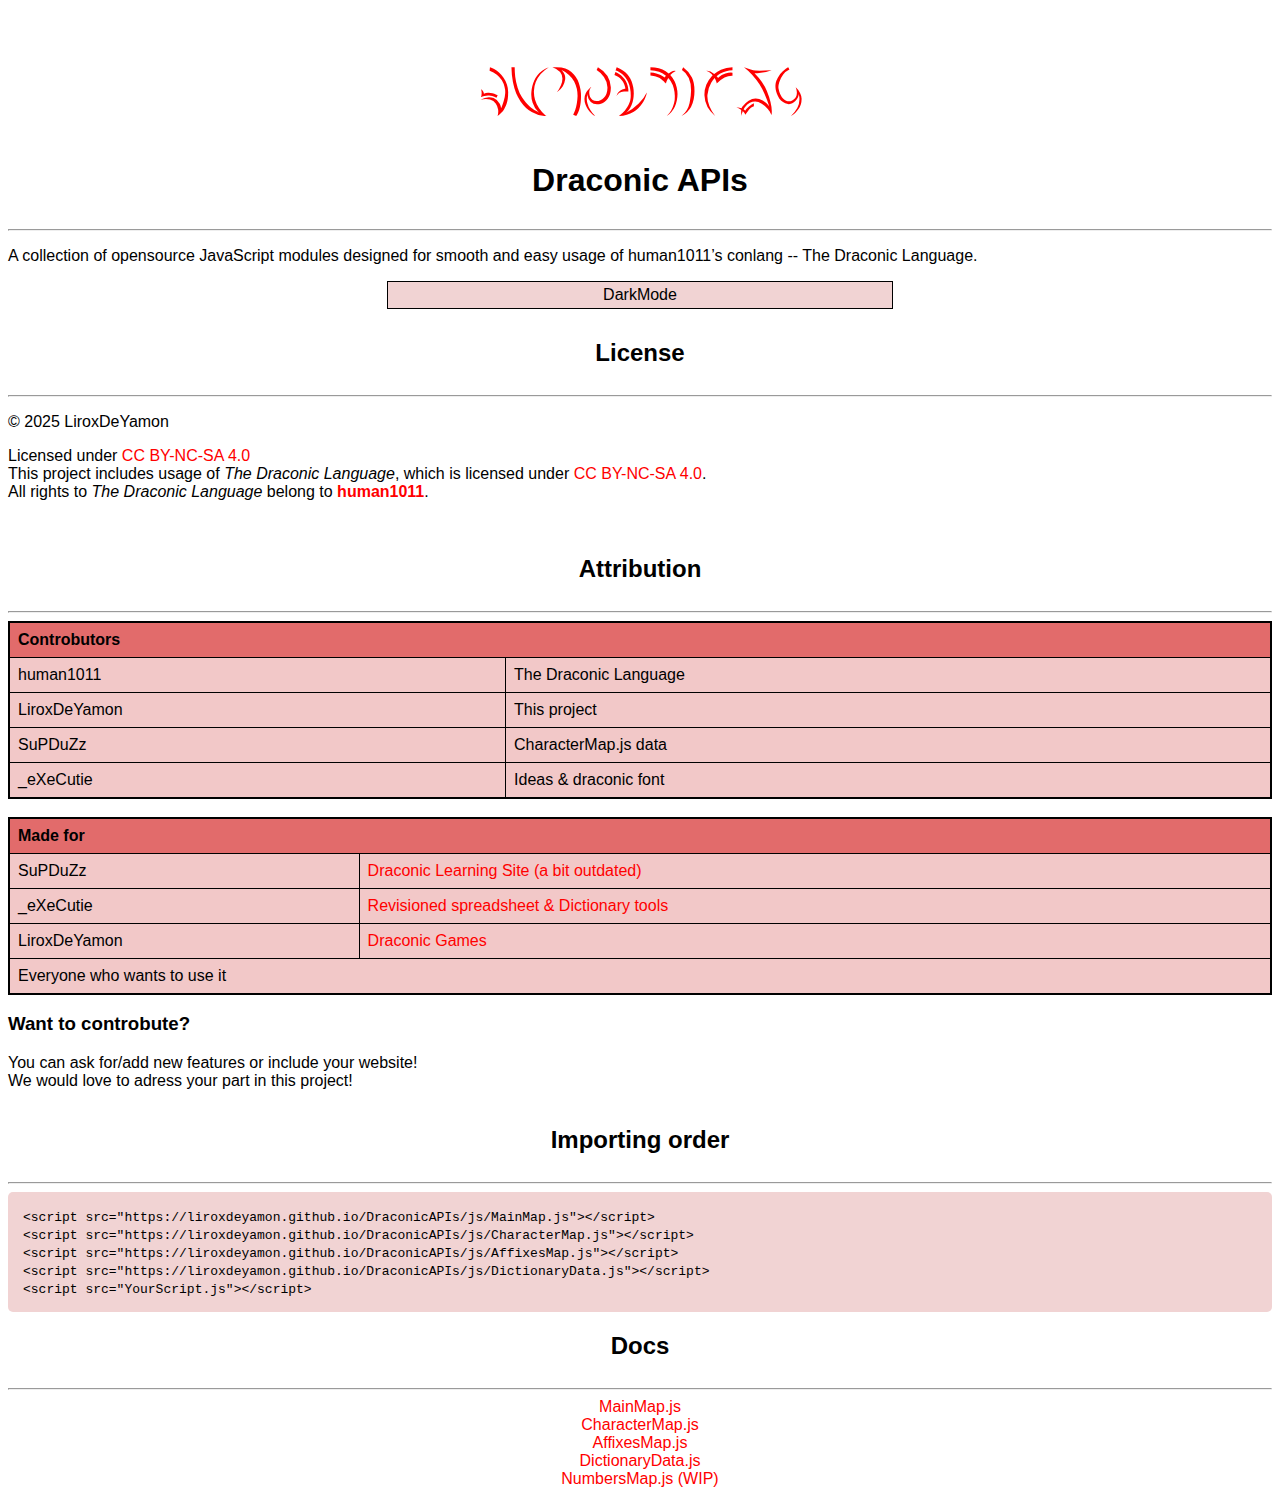
<file: index.html>
<!DOCTYPE html>
<html lang="en">
<head>
    <meta charset="UTF-8">
    <meta name="viewport" content="width=device-width, initial-scale=1.0">
    <title>Draconic APIs</title>
    <link rel="stylesheet" href="css/colors.css">
    <link rel="stylesheet" href="css/main.css">
</head>
<body>
<div class="centered">
    <span class="glyph-wrapper"></span><span class="glyph">&#xE01F;&#xE006;&#xE01A;&#xE013;&#xE026;&#xE021;&#xE028;&#xE016;&#xE01B;&#xE004;</span></span>
    <h1>Draconic APIs</h1>
</div>
<hr>
<p>A collection of opensource JavaScript modules designed for smooth and easy usage of human1011’s conlang -- The Draconic Language.</p>
<div style="background-color: var(--table0); justify-content: center; display: flex; padding: 4px; margin: 10px 30%; border: 1px solid var(--border);" onclick="document.documentElement.classList.toggle('dark')">DarkMode</div>

<span class="centered"></div><h2>License</h2></span>
<hr>
<p>© 2025 LiroxDeYamon <br>
<p>Licensed under <a href="https://creativecommons.org/licenses/by-nc-sa/4.0/">CC BY-NC-SA 4.0</a><br>
This project includes usage of <em>The Draconic Language</em>, which is licensed under <a href="https://creativecommons.org/licenses/by-nc-sa/4.0/">CC BY-NC-SA 4.0</a>.<br>
All rights to <em>The Draconic Language</em> belong to <a href="https://www.youtube.com/channel/UCNtThoaq14pIorP2OmArt5w"><strong>human1011</strong></a>.</p>
<br>

<span class="centered"><h2>Attribution</h2></span>
<hr>
<table>
<thead>
    <tr>
    <th colspan="2">Controbutors</th>
    </tr>
</thead>
<tbody>
    <tr>
    <td>human1011</td>
    <td>The Draconic Language</td>
    </tr>
    <tr>
    <td>LiroxDeYamon</td>
    <td>This project</td>
    </tr>
    <tr>
    <td>SuPDuZz</td>
    <td>CharacterMap.js data</td>
    </tr>
    <tr>
    <td>_eXeCutie</td>
    <td>Ideas &amp; draconic font</td>
    </tr>
</tbody>
</table>
<br>
<table>
<thead>
    <tr>
    <th colspan="2">Made for</th>
    </tr>
</thead>
<tbody>
    <tr>
    <td>SuPDuZz</td>
    <td><a href="https://SuPDuZz.github.io/Draconic/">Draconic Learning Site (a bit outdated)</a></td>
    </tr>
    <tr>
    <td>_eXeCutie</td>
    <td><a href="https://executiettv.github.io/Draconic/">Revisioned spreadsheet &amp; Dictionary tools</a></td>
    </tr>
    <tr>
    <td>LiroxDeYamon</td>
    <td><a href="https://LiroxDeYamon.github.io/DraconicAPIs/games.html">Draconic Games</a></td>
    </tr>
    <tr>
    <td colspan="2">Everyone who wants to use it</td>
    </tr>
</tbody>
</table>

<h3>Want to controbute?</h3>
<p>You can ask for/add new features or include your website!<br>
We would love to adress your part in this project!</p>


<span class="centered"><h2>Importing order</h2></span>
<hr>

<div class="code">
  <code>&lt;script src="https://liroxdeyamon.github.io/DraconicAPIs/js/MainMap.js"&gt;&lt;/script&gt;</code><br>
  <code>&lt;script src="https://liroxdeyamon.github.io/DraconicAPIs/js/CharacterMap.js"&gt;&lt;/script&gt;</code><br>
  <code>&lt;script src="https://liroxdeyamon.github.io/DraconicAPIs/js/AffixesMap.js"&gt;&lt;/script&gt;</code><br>
  <code>&lt;script src="https://liroxdeyamon.github.io/DraconicAPIs/js/DictionaryData.js"&gt;&lt;/script&gt;</code><br>
  <code>&lt;script src="YourScript.js"&gt;&lt;/script&gt;</code>
</div>

<span class="centered"><h2>Docs</h2></span>
<hr>

<div class="centered">
    <a href="docs/MainMap.html">MainMap.js</a>
    <a href="docs/CharacterMap.html">CharacterMap.js</a>
    <a href="docs/AffixesMap.html">AffixesMap.js</a>
    <a href="docs/DictionaryData.html">DictionaryData.js</a>
    <a href="docs/NumbersMap.html">NumbersMap.js (WIP)</a>
</div>

</body>
</html>
</file>
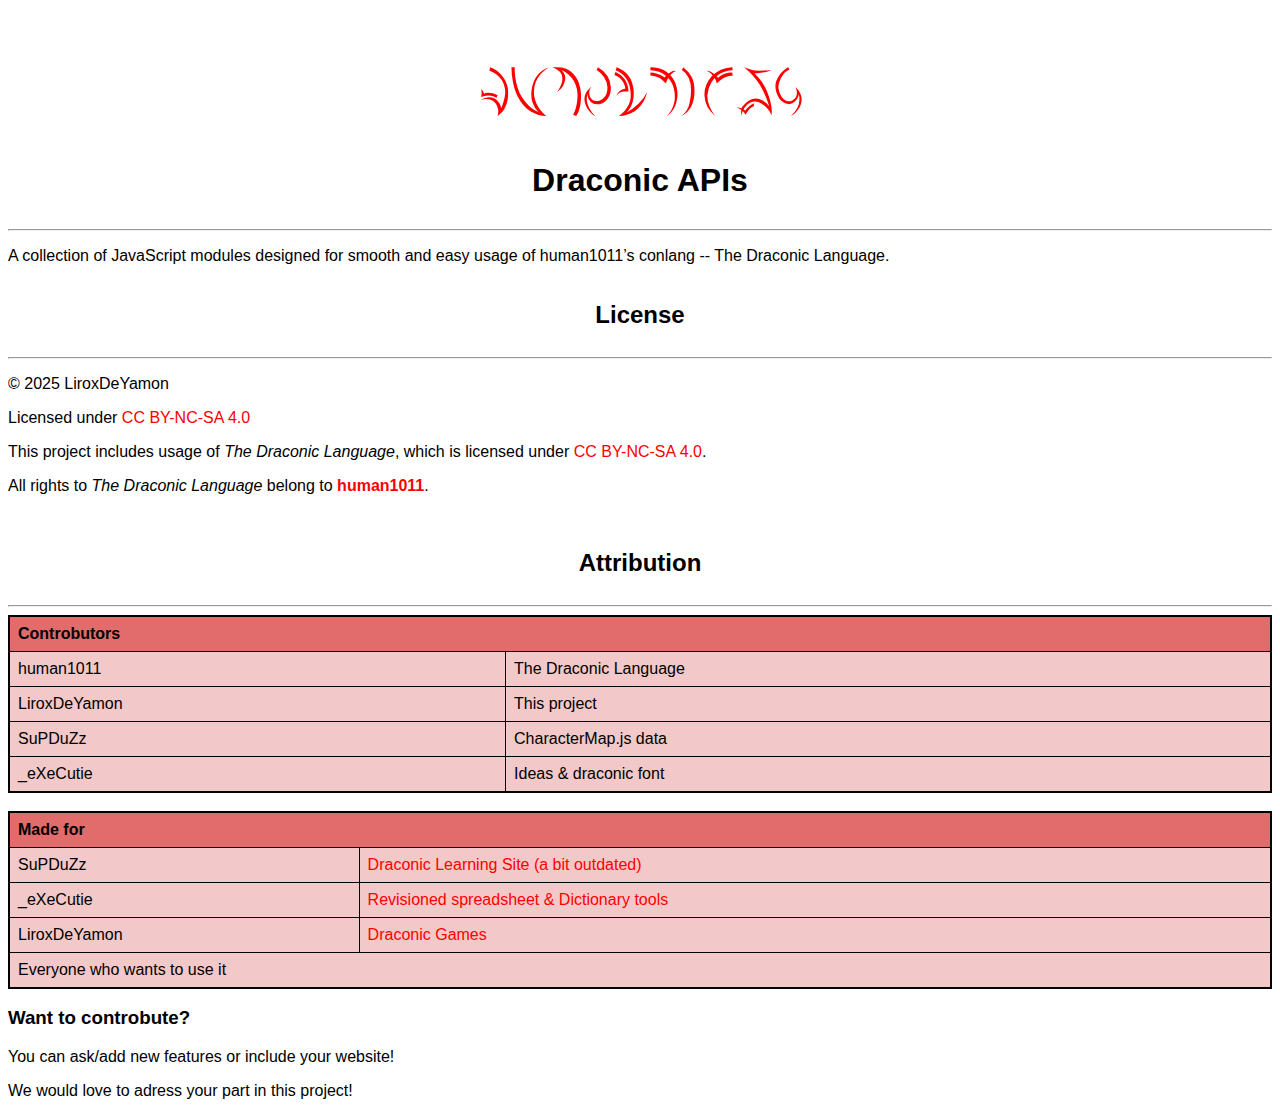
<file: site/index.html>
<!DOCTYPE html>
<html lang="en">
<head>
    <meta charset="UTF-8">
    <meta name="viewport" content="width=device-width, initial-scale=1.0">
    <title>Draconic APIs</title>
    <link rel="stylesheet" href="colors.css">
    <link rel="stylesheet" href="main.css">
</head>
<body>
<div class="centered">
    <span class="glyph-wrapper"></span><span class="glyph">&#xE01F;&#xE006;&#xE01A;&#xE013;&#xE026;&#xE021;&#xE028;&#xE016;&#xE01B;&#xE004;</span></span>
    <h1>Draconic APIs</h1>
</div>
<hr>
<p>A collection of JavaScript modules designed for smooth and easy usage of human1011’s conlang -- The Draconic Language.</p>

<span class="centered"></div><h2>License</h2></span>
<hr>
<p>© 2025 LiroxDeYamon</p>
<p>Licensed under <a href="https://creativecommons.org/licenses/by-nc-sa/4.0/">CC BY-NC-SA 4.0</a></p>

<p>This project includes usage of <em>The Draconic Language</em>, which is licensed under <a href="https://creativecommons.org/licenses/by-nc-sa/4.0/">CC BY-NC-SA 4.0</a>.</p>
<p>All rights to <em>The Draconic Language</em> belong to <a href="https://www.youtube.com/channel/UCNtThoaq14pIorP2OmArt5w"><strong>human1011</strong></a>.</p>
<br>

<span class="centered"><h2>Attribution</h2></span>
<hr>
<table>
<thead>
    <tr>
    <th colspan="2">Controbutors</th>
    </tr>
</thead>
<tbody>
    <tr>
    <td>human1011</td>
    <td>The Draconic Language</td>
    </tr>
    <tr>
    <td>LiroxDeYamon</td>
    <td>This project</td>
    </tr>
    <tr>
    <td>SuPDuZz</td>
    <td>CharacterMap.js data</td>
    </tr>
    <tr>
    <td>_eXeCutie</td>
    <td>Ideas &amp; draconic font</td>
    </tr>
</tbody>
</table>
<br>
<table>
<thead>
    <tr>
    <th colspan="2">Made for</th>
    </tr>
</thead>
<tbody>
    <tr>
    <td>SuPDuZz</td>
    <td><a href="https://SuPDuZz.github.io/Draconic/">Draconic Learning Site (a bit outdated)</a></td>
    </tr>
    <tr>
    <td>_eXeCutie</td>
    <td><a href="https://executiettv.github.io/Draconic/">Revisioned spreadsheet &amp; Dictionary tools</a></td>
    </tr>
    <tr>
    <td>LiroxDeYamon</td>
    <td><a href="https://LiroxDeYamon.github.io/DraconicAPIs/games.html">Draconic Games</a></td>
    </tr>
    <tr>
    <td colspan="2">Everyone who wants to use it</td>
    </tr>
</tbody>
</table>

<h3>Want to controbute?</h3>
<p>You can ask/add new features or include your website!</p>
<p>We would love to adress your part in this project!</p>

<script src="../js/MainMap.js"></script>
<script src="../js/CharacterMap.js"></script>
<script src="../js/AffixesMap.js"></script>
<script src="../js/DictionaryData.js"></script>
</body>
</html>
</file>
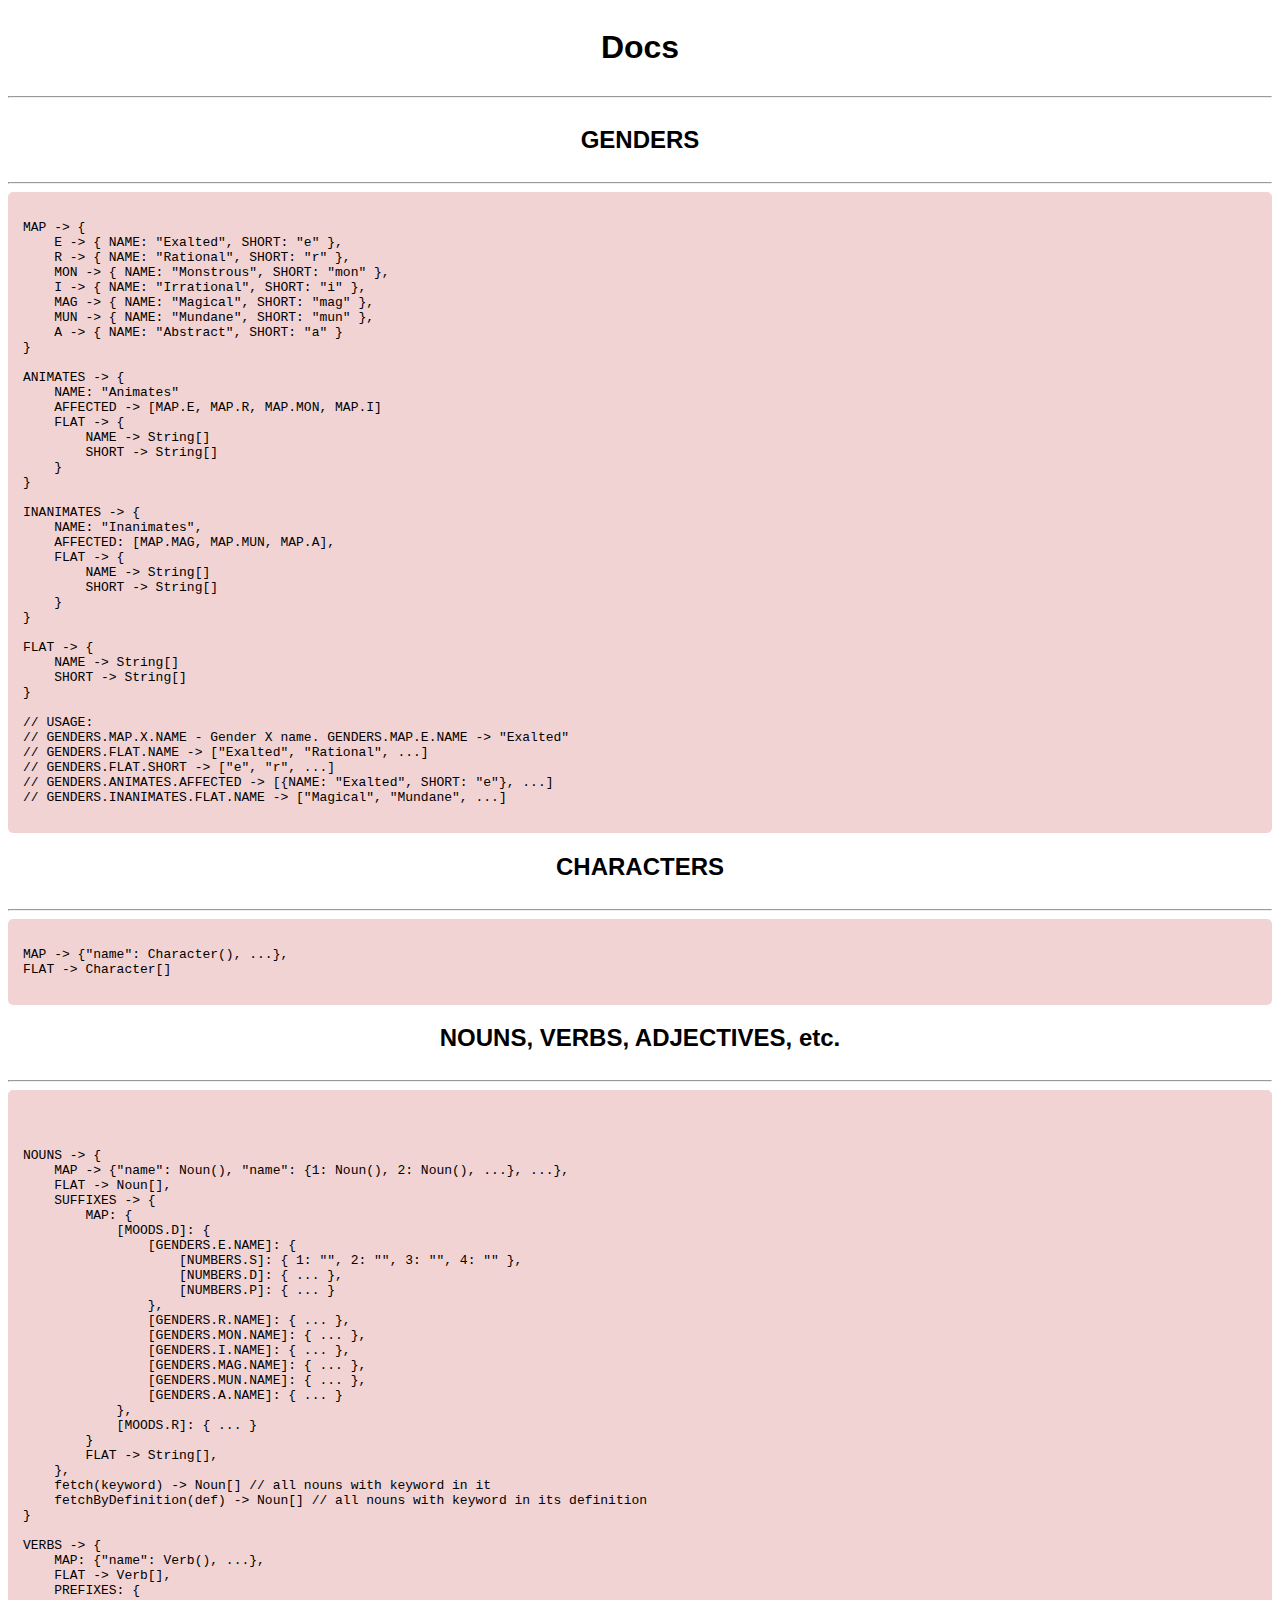
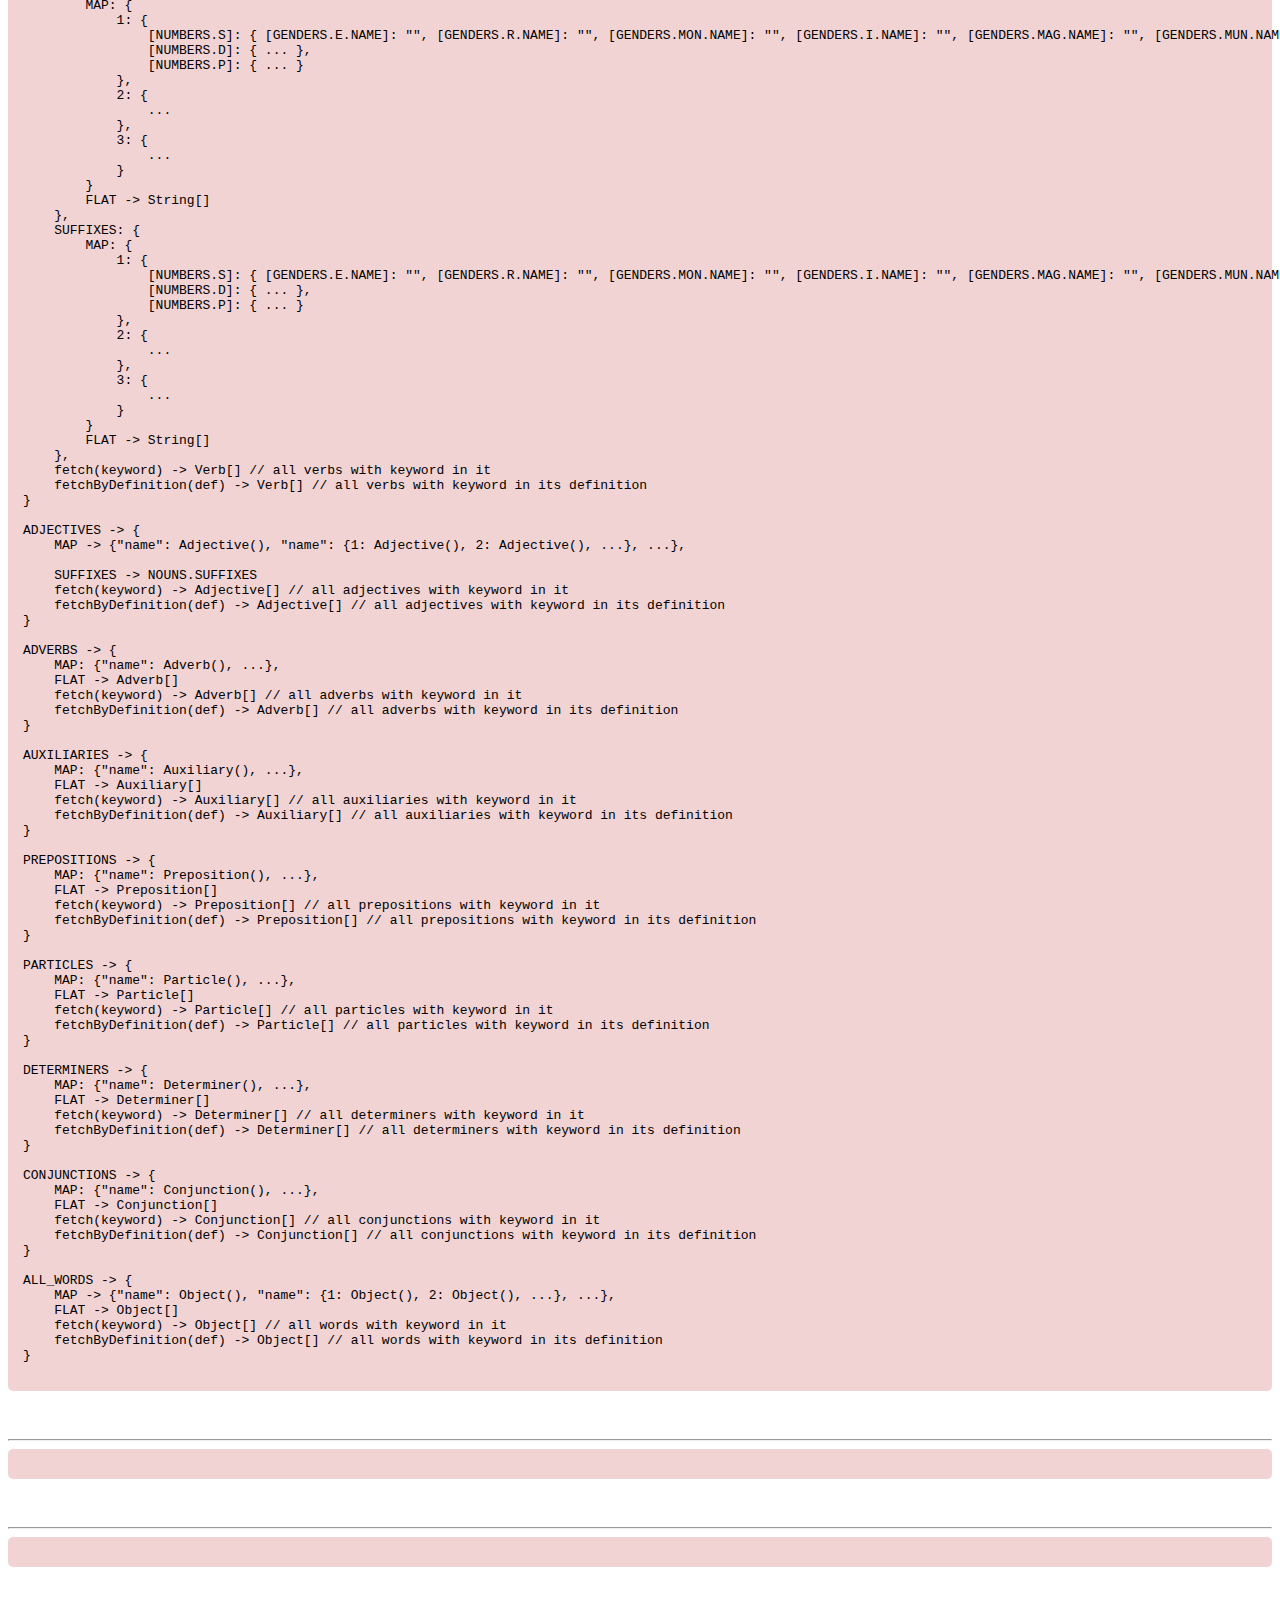
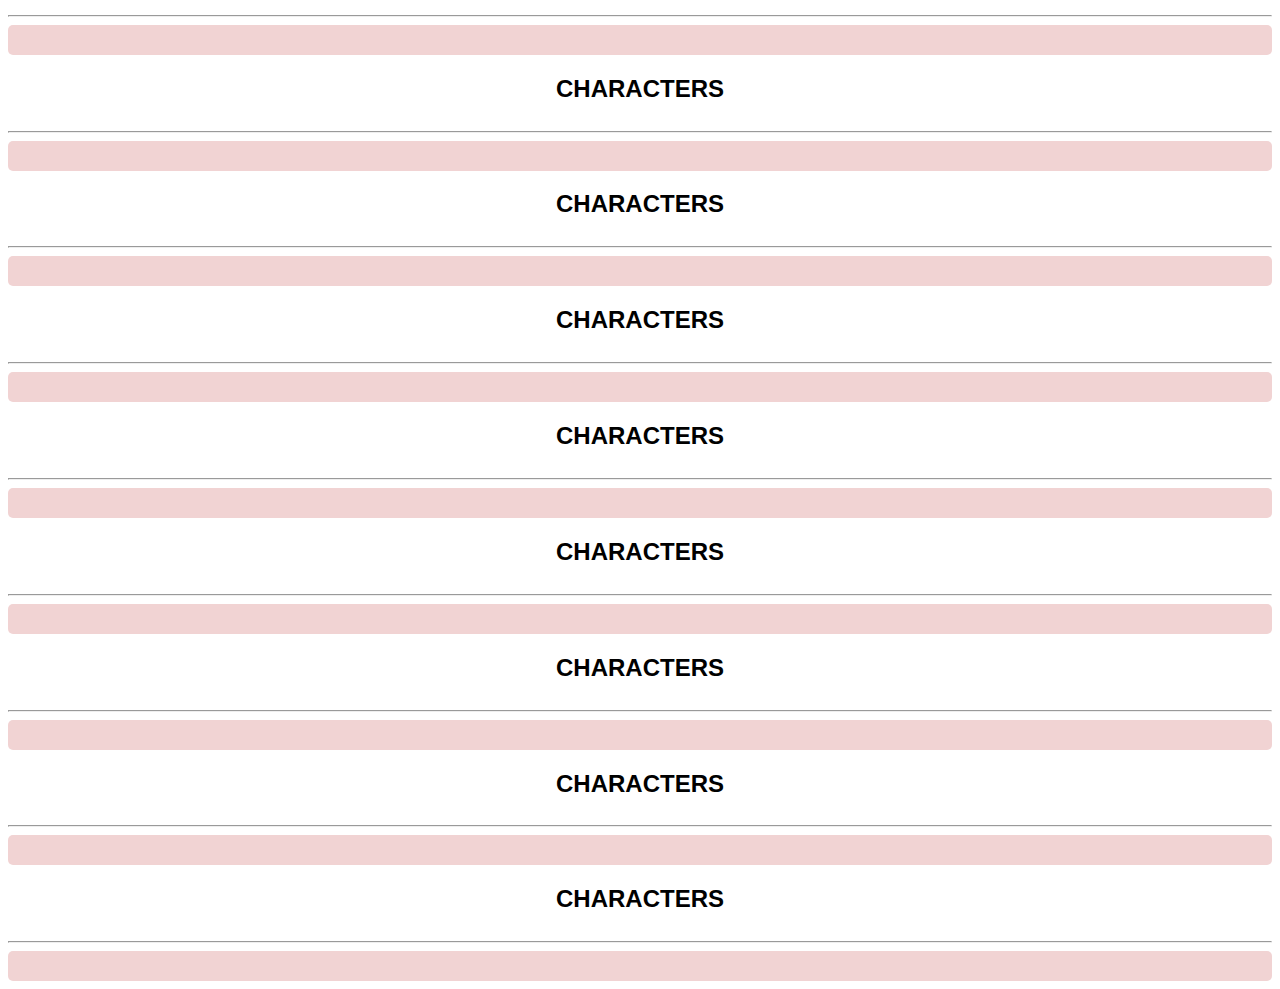
<file: docs.html>
<!DOCTYPE html>
<html lang="en">
<head>
    <meta charset="UTF-8">
    <meta name="viewport" content="width=device-width, initial-scale=1.0">
    <title>Docs: MainMap.js</title>
    <link rel="stylesheet" href="../css/colors.css">
    <link rel="stylesheet" href="../css/main.css">
</head>
<body>
<span class="centered"><h1>Docs</h1></span>
<hr>

<span class="centered"><h2>GENDERS</h2></span>
<hr>
<div class="code">
<pre><code>MAP -> {
    E -> { NAME: "Exalted", SHORT: "e" },
    R -> { NAME: "Rational", SHORT: "r" },
    MON -> { NAME: "Monstrous", SHORT: "mon" },
    I -> { NAME: "Irrational", SHORT: "i" },
    MAG -> { NAME: "Magical", SHORT: "mag" },
    MUN -> { NAME: "Mundane", SHORT: "mun" },
    A -> { NAME: "Abstract", SHORT: "a" }
}

ANIMATES -> {
    NAME: "Animates"
    AFFECTED -> [MAP.E, MAP.R, MAP.MON, MAP.I]
    FLAT -> {
        NAME -> String[]
        SHORT -> String[]
    }
}

INANIMATES -> {
    NAME: "Inanimates",
    AFFECTED: [MAP.MAG, MAP.MUN, MAP.A],
    FLAT -> {
        NAME -> String[]
        SHORT -> String[]
    }
}

FLAT -> {
    NAME -> String[]
    SHORT -> String[]
}

// USAGE:
// GENDERS.MAP.X.NAME - Gender X name. GENDERS.MAP.E.NAME -> "Exalted"
// GENDERS.FLAT.NAME -> ["Exalted", "Rational", ...]
// GENDERS.FLAT.SHORT -> ["e", "r", ...]
// GENDERS.ANIMATES.AFFECTED -> [{NAME: "Exalted", SHORT: "e"}, ...]
// GENDERS.INANIMATES.FLAT.NAME -> ["Magical", "Mundane", ...]</code></pre>
</div>


<span class="centered"><h2>CHARACTERS</h2></span>
<hr>
<div class="code">
<pre><code>MAP -> {"name": Character(), ...},
FLAT -> Character[]</code></pre>
</div>



<span class="centered"><h2>NOUNS, VERBS, ADJECTIVES, etc.</h2></span>
<hr>
<div class="code">
<pre><code>

NOUNS -> {
    MAP -> {"name": Noun(), "name": {1: Noun(), 2: Noun(), ...}, ...},
    FLAT -> Noun[],
    SUFFIXES -> {
        MAP: {
            [MOODS.D]: {
                [GENDERS.E.NAME]: {
                    [NUMBERS.S]: { 1: "", 2: "", 3: "", 4: "" },
                    [NUMBERS.D]: { ... },
                    [NUMBERS.P]: { ... }
                },
                [GENDERS.R.NAME]: { ... },
                [GENDERS.MON.NAME]: { ... },
                [GENDERS.I.NAME]: { ... },
                [GENDERS.MAG.NAME]: { ... },
                [GENDERS.MUN.NAME]: { ... },
                [GENDERS.A.NAME]: { ... }
            },
            [MOODS.R]: { ... }
        }
        FLAT -> String[],
    },
    fetch(keyword) -> Noun[] // all nouns with keyword in it
    fetchByDefinition(def) -> Noun[] // all nouns with keyword in its definition
}

VERBS -> {
    MAP: {"name": Verb(), ...},
    FLAT -> Verb[],
    PREFIXES: {
        MAP: {
            1: {
                [NUMBERS.S]: { [GENDERS.E.NAME]: "", [GENDERS.R.NAME]: "", [GENDERS.MON.NAME]: "", [GENDERS.I.NAME]: "", [GENDERS.MAG.NAME]: "", [GENDERS.MUN.NAME]: "", [GENDERS.A.NAME]: "" },
                [NUMBERS.D]: { ... },
                [NUMBERS.P]: { ... }
            },
            2: {
                ...
            },
            3: {
                ...
            }
        }
        FLAT -> String[]
    },
    SUFFIXES: {
        MAP: {
            1: {
                [NUMBERS.S]: { [GENDERS.E.NAME]: "", [GENDERS.R.NAME]: "", [GENDERS.MON.NAME]: "", [GENDERS.I.NAME]: "", [GENDERS.MAG.NAME]: "", [GENDERS.MUN.NAME]: "", [GENDERS.A.NAME]: "" },
                [NUMBERS.D]: { ... },
                [NUMBERS.P]: { ... }
            },
            2: {
                ...
            },
            3: {
                ...
            }
        }
        FLAT -> String[]
    },
    fetch(keyword) -> Verb[] // all verbs with keyword in it
    fetchByDefinition(def) -> Verb[] // all verbs with keyword in its definition
}

ADJECTIVES -> {
    MAP -> {"name": Adjective(), "name": {1: Adjective(), 2: Adjective(), ...}, ...},
    
    SUFFIXES -> NOUNS.SUFFIXES
    fetch(keyword) -> Adjective[] // all adjectives with keyword in it
    fetchByDefinition(def) -> Adjective[] // all adjectives with keyword in its definition
}

ADVERBS -> {
    MAP: {"name": Adverb(), ...},
    FLAT -> Adverb[]
    fetch(keyword) -> Adverb[] // all adverbs with keyword in it
    fetchByDefinition(def) -> Adverb[] // all adverbs with keyword in its definition
}

AUXILIARIES -> {
    MAP: {"name": Auxiliary(), ...},
    FLAT -> Auxiliary[]
    fetch(keyword) -> Auxiliary[] // all auxiliaries with keyword in it
    fetchByDefinition(def) -> Auxiliary[] // all auxiliaries with keyword in its definition
}

PREPOSITIONS -> {
    MAP: {"name": Preposition(), ...},
    FLAT -> Preposition[]
    fetch(keyword) -> Preposition[] // all prepositions with keyword in it
    fetchByDefinition(def) -> Preposition[] // all prepositions with keyword in its definition
}

PARTICLES -> {
    MAP: {"name": Particle(), ...},
    FLAT -> Particle[]
    fetch(keyword) -> Particle[] // all particles with keyword in it
    fetchByDefinition(def) -> Particle[] // all particles with keyword in its definition
}

DETERMINERS -> {
    MAP: {"name": Determiner(), ...},
    FLAT -> Determiner[]
    fetch(keyword) -> Determiner[] // all determiners with keyword in it
    fetchByDefinition(def) -> Determiner[] // all determiners with keyword in its definition
}

CONJUNCTIONS -> {
    MAP: {"name": Conjunction(), ...},
    FLAT -> Conjunction[]
    fetch(keyword) -> Conjunction[] // all conjunctions with keyword in it
    fetchByDefinition(def) -> Conjunction[] // all conjunctions with keyword in its definition
}

ALL_WORDS -> {
    MAP -> {"name": Object(), "name": {1: Object(), 2: Object(), ...}, ...},
    FLAT -> Object[]
    fetch(keyword) -> Object[] // all words with keyword in it
    fetchByDefinition(def) -> Object[] // all words with keyword in its definition
}
</code></pre>
</div>


<span class="centered"><h2></h2></span>
<hr>
<div class="code">

</div>


<span class="centered"><h2></h2></span>
<hr>
<div class="code">

</div>


<span class="centered"><h2></h2></span>
<hr>
<div class="code">

</div>


<span class="centered"><h2>CHARACTERS</h2></span>
<hr>
<div class="code">

</div>


<span class="centered"><h2>CHARACTERS</h2></span>
<hr>
<div class="code">

</div>


<span class="centered"><h2>CHARACTERS</h2></span>
<hr>
<div class="code">

</div>


<span class="centered"><h2>CHARACTERS</h2></span>
<hr>
<div class="code">

</div>


<span class="centered"><h2>CHARACTERS</h2></span>
<hr>
<div class="code">

</div>


<span class="centered"><h2>CHARACTERS</h2></span>
<hr>
<div class="code">

</div>


<span class="centered"><h2>CHARACTERS</h2></span>
<hr>
<div class="code">

</div>


<span class="centered"><h2>CHARACTERS</h2></span>
<hr>
<div class="code">

</div>

</body>
</html>
</file>
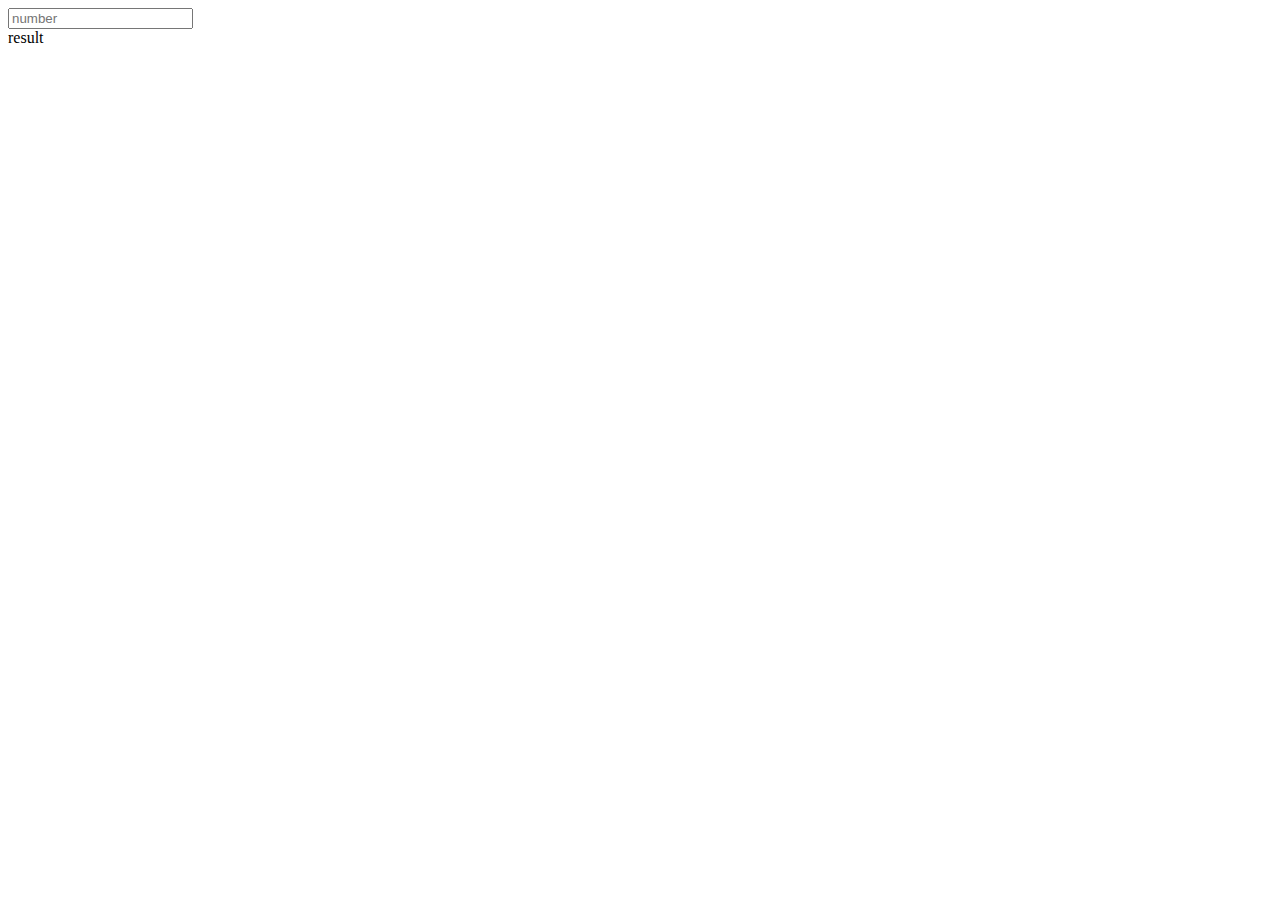
<file: games.html>
<!DOCTYPE html>
<html lang="en">
<head>
    <meta charset="UTF-8">
    <meta name="viewport" content="width=device-width, initial-scale=1.0">
    <title>Document</title>
</head>
<body>
    <input type="number" id="numInput" placeholder="number" oninput="document.getElementById('test').textContent = numberToDraconic(this.value)">

    <div id="test">result</div>
<script src="js/MainMap.js"></script>
<script src="js/CharacterMap.js"></script>
<script src="js/AffixesMap.js"></script>
<script src="js/NumbersMap.js"></script>
<script src="js/DictionaryData.js"></script>
</body>
</html>
</file>
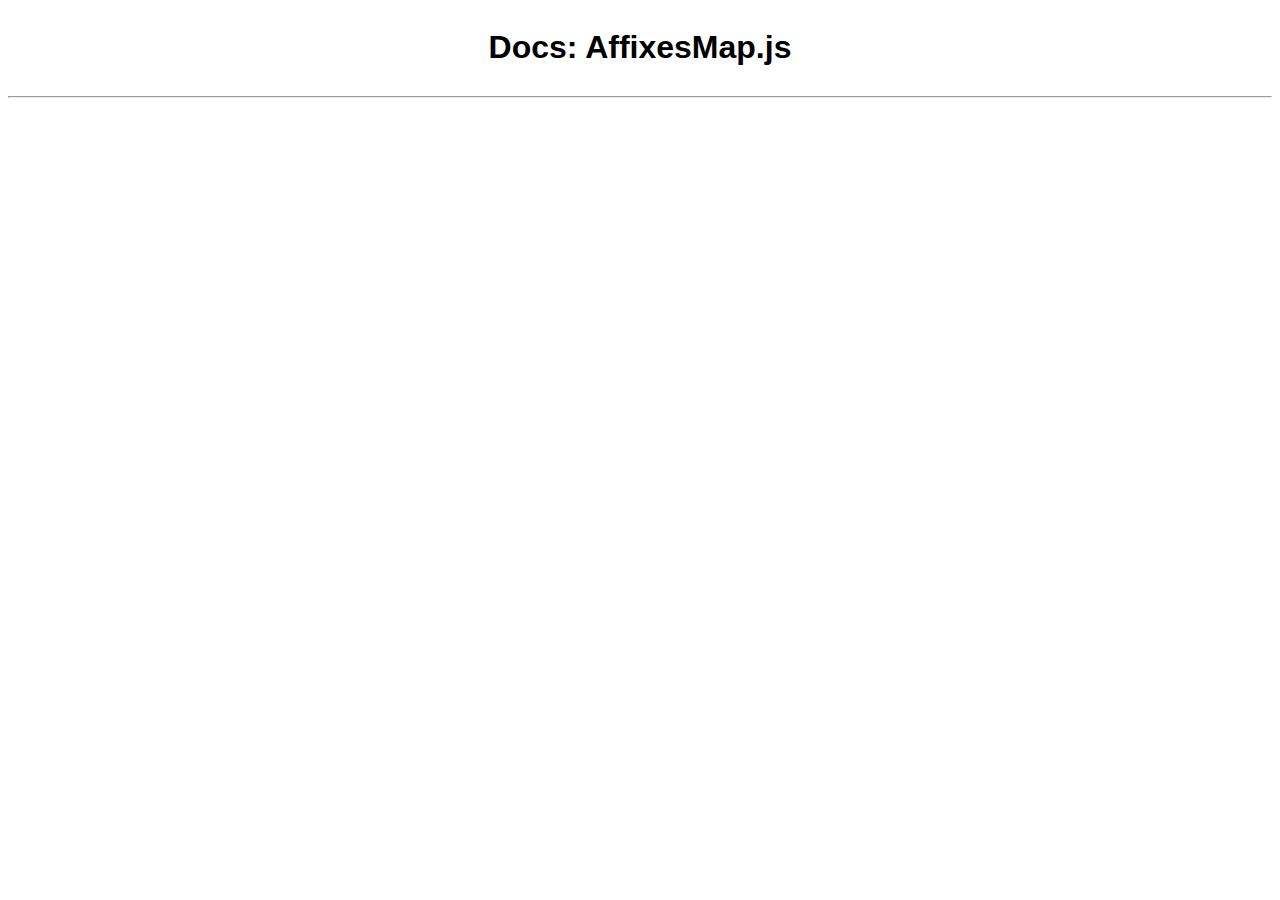
<file: docs/AffixesMap.html>
<!DOCTYPE html>
<html lang="en">
<head>
    <meta charset="UTF-8">
    <meta name="viewport" content="width=device-width, initial-scale=1.0">
    <title>Docs: AffixesMap.js</title>
    <link rel="stylesheet" href="../css/colors.css">
    <link rel="stylesheet" href="../css/main.css">
</head>
<body>
<span class="centered"><h1>Docs: AffixesMap.js</h1></span>
<hr>
</body>
</html>
</file>
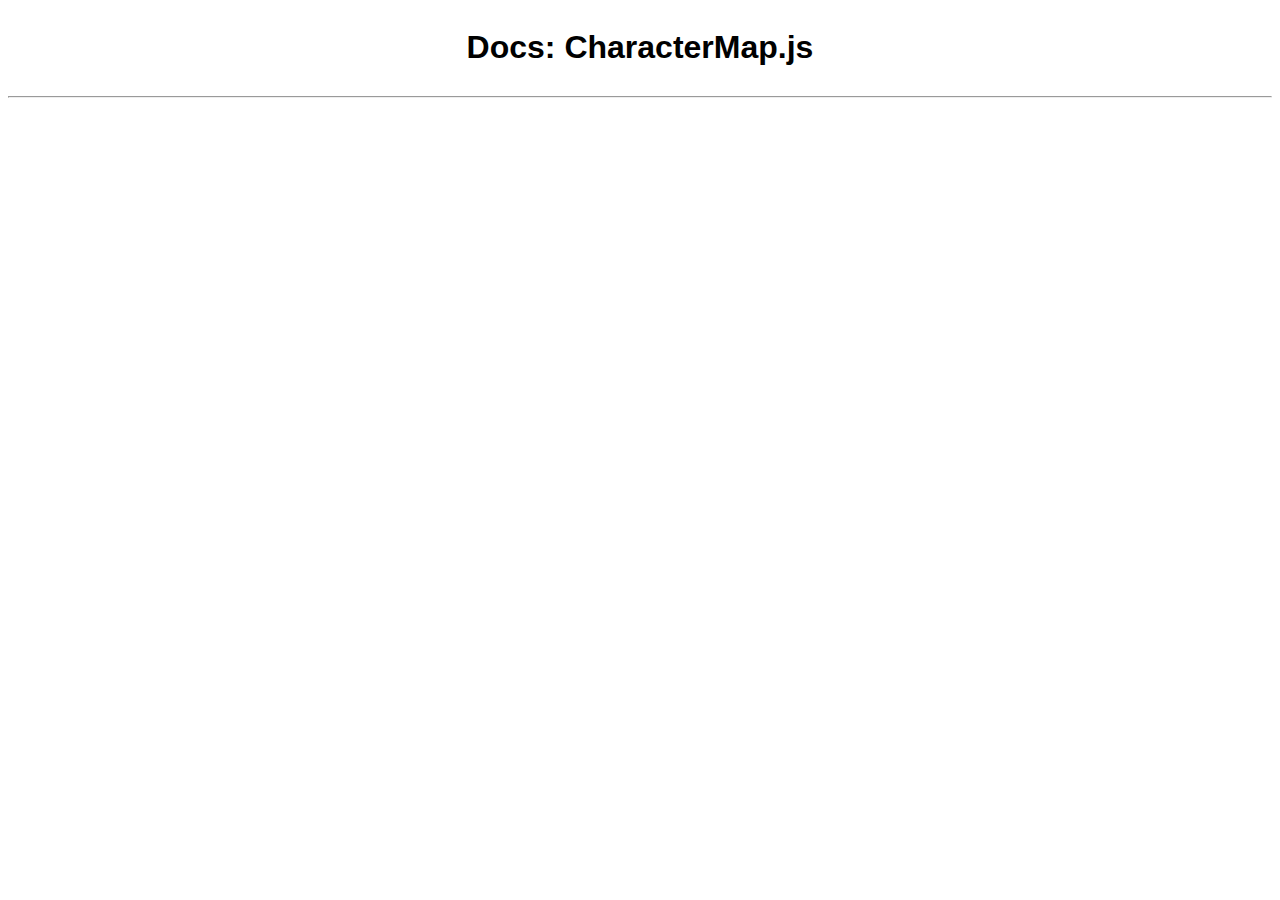
<file: docs/CharacterMap.html>
<!DOCTYPE html>
<html lang="en">
<head>
    <meta charset="UTF-8">
    <meta name="viewport" content="width=device-width, initial-scale=1.0">
    <title>Docs: CharacterMap.js</title>
    <link rel="stylesheet" href="../css/colors.css">
    <link rel="stylesheet" href="../css/main.css">
</head>
<body>
<span class="centered"><h1>Docs: CharacterMap.js</h1></span>
<hr>
</body>
</html>
</file>
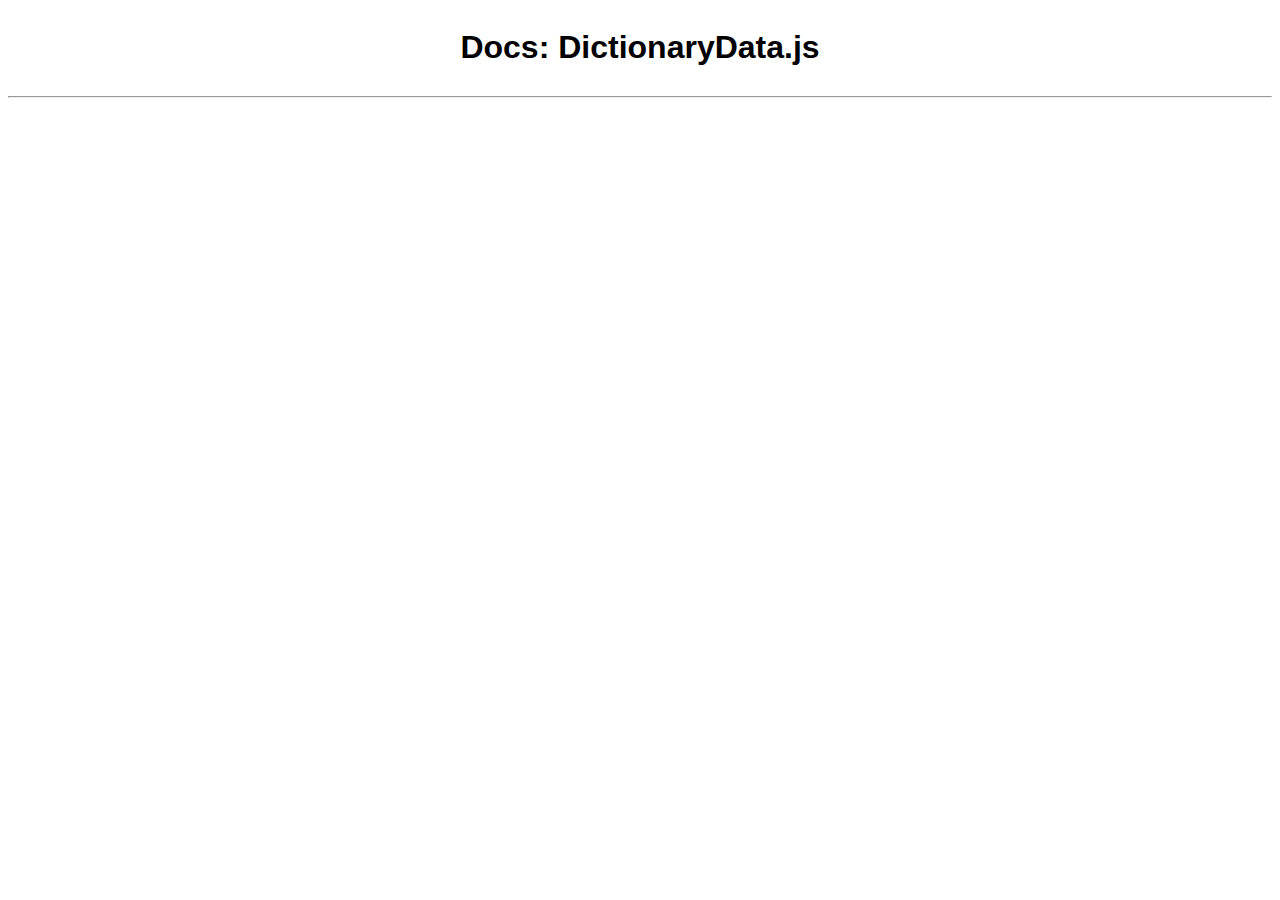
<file: docs/DictionaryData.html>
<!DOCTYPE html>
<html lang="en">
<head>
    <meta charset="UTF-8">
    <meta name="viewport" content="width=device-width, initial-scale=1.0">
    <title>Docs: DictionaryData.js</title>
    <link rel="stylesheet" href="../css/colors.css">
    <link rel="stylesheet" href="../css/main.css">
</head>
<body>
<span class="centered"><h1>Docs: DictionaryData.js</h1></span>
<hr>
</body>
</html>
</file>
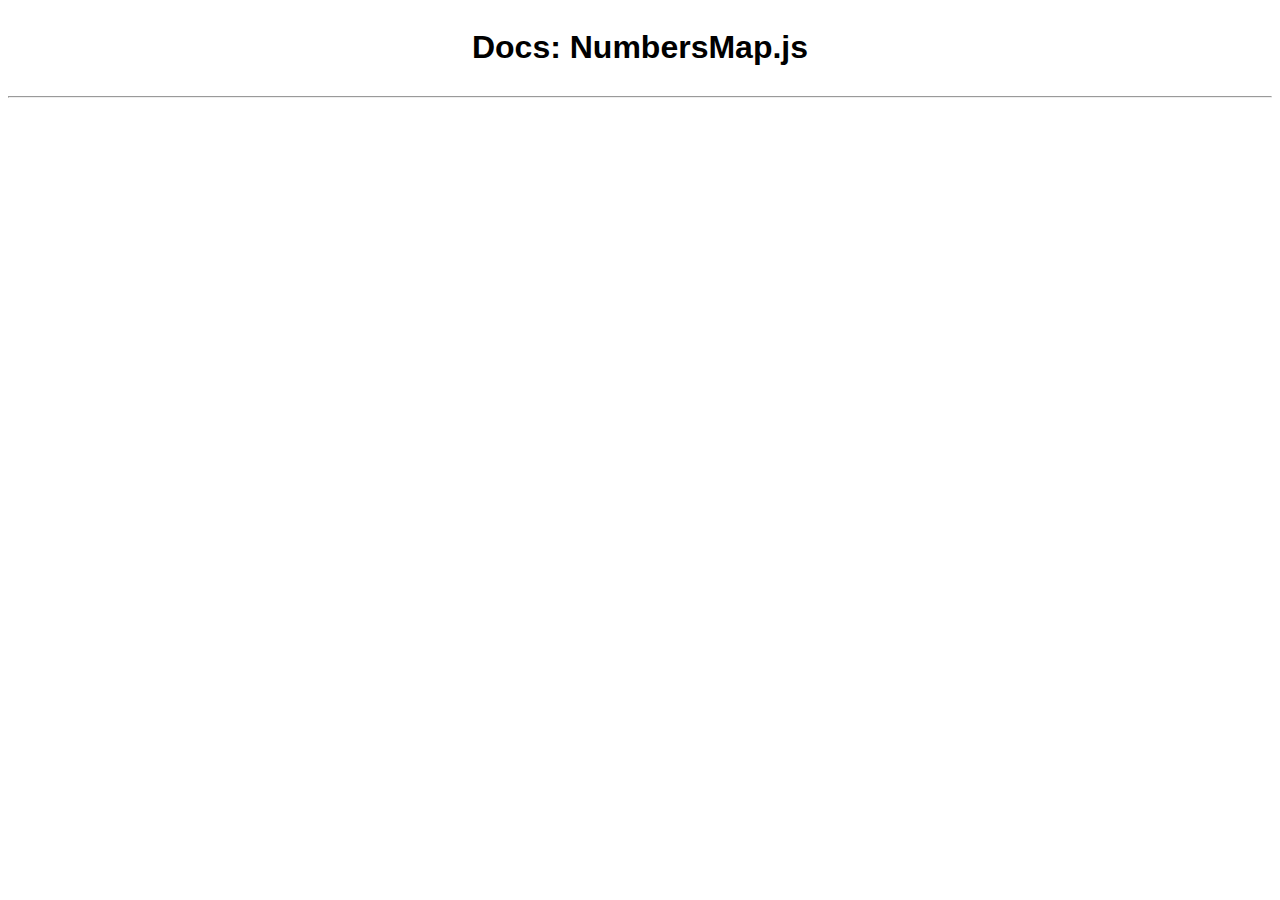
<file: docs/NumbersMap.html>
<!DOCTYPE html>
<html lang="en">
<head>
    <meta charset="UTF-8">
    <meta name="viewport" content="width=device-width, initial-scale=1.0">
    <title>Docs: NumbersMap.js</title>
    <link rel="stylesheet" href="../css/colors.css">
    <link rel="stylesheet" href="../css/main.css">
</head>
<body>
<span class="centered"><h1>Docs: NumbersMap.js</h1></span>
<hr>
    
</body>
</html>
</file>
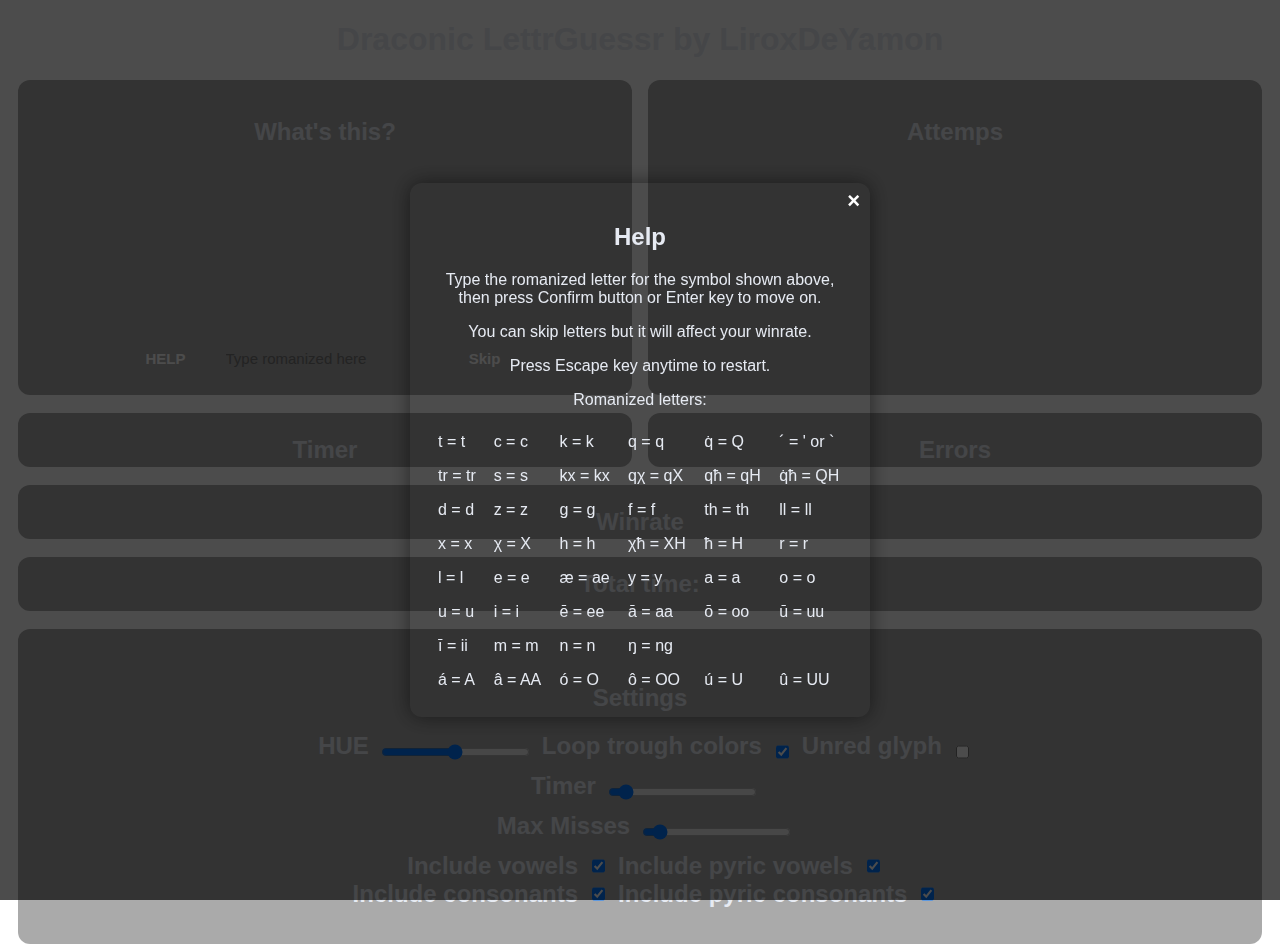
<file: games/guessr/guessrbundle.html>
<!DOCTYPE html>
<html lang="en">
    <head>
        <meta charset="UTF-8">
        <meta name="viewport" content="width=device-width, initial-scale=1.0">
        <link rel="stylesheet" href="./guessrbundle.css">
        <link rel="stylesheet" href="../../css/main.css">
        <title>Draconic LettrGuessr by Lirox</title>
    </head>
    <body>
        <h1 class="textcenter">Draconic LettrGuessr by LiroxDeYamon</h1>
        <div class="wrap">
            <div class="card">
                <h2>What's this?</h2>
                <div class="fill"></div>
                <p class="glyph" id="lettr_text"></p>
                <div class="typein">
                    <button id="help_button">HELP</button>
                    <input id="guess_field" type="text" maxlength="2" placeholder="Type romanized here">
                    <button id="confirm_button">Skip</button>
                </div>
            </div>
            <div class="card">
                <h2>Attemps</h2>
                <ul id="attempts_list"></ul>
            </div>
        </div>
    </br>
        <div class="wrap" id="slim">
            <div class="card">
                <h2 id="timer_text">Timer</h2>
                <progress id="timer_bar" value="0" max="100"></progress>
            </div>
            <div class="card">
                <h2 id="misses_text">Errors</h2>
                <progress id="misses_bar" value="0" max="100"></progress>
            </div>
        </div>
    </br>
        <div class="wrap" id="slim">
            <div class="card">
                <h2 id="winrate_text">Winrate</h2>
                <progress id="winrate_bar" value="0" max="100"></progress>
            </div>
        </div>
    </br>
        <div class="wrap" id="slim">
            <div class="card">
                <h2 id="total_time_text">Total time:</h2>
            </div>
        </div>
    </br>
        <div class="wrap">
            <div class="card">
                <h2>Settings</h2>
                <div class="setting">
                    <div class="setting">
                        <h2>HUE</h2>
                        <input type="range" id="accent_hue_slide" min="0" max="360">
                    </div>
                    <div class="setting">
                        <h2>Loop trough colors</h2>
                        <input type="checkbox" id="accent_hue_check" checked>
                    </div>
                    <div class="setting">
                        <h2>Unred glyph</h2>
                        <input type="checkbox" id="unred_glyph">
                    </div>
                </div>
                <div class="setting">
                    <h2>Timer</h2>
                    <input type="range" id="timer_slide" min="0" max="30" value="0">
                </div>
                <div class="setting">
                    <h2>Max Misses</h2>
                    <input type="range" id="misses_slide" min="0" max="10" value="0">
                </div>
                <div class="setting">
                    <div class="setting">
                        <h2>Include vowels</h2>
                        <input type="checkbox" id="vowels_check" checked>
                    </div>
                    <div class="setting">
                        <h2>Include pyric vowels</h2>
                        <input type="checkbox" id="pyric_vowels_check" checked>
                    </div>
                </div>
                <div class="setting">
                    <div class="setting">
                        <h2>Include consonants</h2>
                        <input type="checkbox" id="consonants_check" checked>
                    </div>
                    <div class="setting">
                        <h2>Include pyric consonants</h2>
                        <input type="checkbox" id="special_consonants_check" checked>
                    </div>
                </div>
            </div>
        </div>
        <div id="help_overlay">
            <div id="help_content">
                <span id="help_close">&times;</span>
                <h2>Help</h2>
                <p>Type the romanized letter for the symbol shown above, then press Confirm button or Enter key to move on.</p>
                <p>You can skip letters but it will affect your winrate.</p>
                <p>Press Escape key anytime to restart.</p>
                <p>Romanized letters:</p>
                <table border="1" cellpadding="6" cellspacing="0">
                <tbody>
                    <tr>
                    <td>t = t</td>
                    <td>c = c</td>
                    <td>k = k</td>
                    <td>q = q</td>
                    <td>q̇ = Q</td>
                    <td>´ = ' or `</td>
                    </tr>
                    <tr>
                    <td>tr = tr</td>
                    <td>s = s</td>
                    <td>kx = kx</td>
                    <td>qχ = qX</td>
                    <td>qħ = qH</td>
                    <td>q̇ħ = QH</td>
                    </tr>
                    <tr>
                    <td>d = d</td>
                    <td>z = z</td>
                    <td>g = g</td>
                    <td>f = f</td>
                    <td>th = th</td>
                    <td>ll = ll</td>
                    </tr>
                    <tr>
                    <td>x = x</td>
                    <td>χ = X</td>
                    <td>h = h</td>
                    <td>χħ = XH</td>
                    <td>ħ = H</td>
                    <td>r = r</td>
                    </tr>
                    <tr>
                    <td>l = l</td>
                    <td>e = e</td>
                    <td>æ = ae</td>
                    <td>y = y</td>
                    <td>a = a</td>
                    <td>o = o</td>
                    </tr>
                    <tr>
                    <td>u = u</td>
                    <td>i = i</td>
                    <td>ē = ee</td>
                    <td>ā = aa</td>
                    <td>ō = oo</td>
                    <td>ū = uu</td>
                    </tr>
                    <tr>
                    <td>ī = ii</td>
                    <td>m = m</td>
                    <td>n = n</td>
                    <td>ŋ = ng</td>
                    </tr>
                    <tr>
                    <td>á = A</td>
                    <td>â = AA</td>
                    <td>ó = O</td>
                    <td>ô = OO</td>
                    <td>ú = U</td>
                    <td>û = UU</td>
                    </tr>
                </tbody>
                </table>
<!-- TODO: redo with charmap -->

            </div>
        </div>
    </body>
    <script src="../../js/MainMap.js"></script>
    <script src="../../js/CharacterMap.js"></script>
    <script src="../../js/AffixesMap.js"></script>
    <script src="../../js/NumbersMap.js"></script>
    <script src="./guessrbundle.js" defer></script>
</html>
</file>
<file: css/colors.css>
:root {
    --accent: #f00;
    --bg: #fff;
    --bg1: #ccc;
    --text: #000;
    --border: #000;
    --table0: #F1D3D3;
    --table1: #F2C8C8;
    --table2: #E26B6B;
    --table3: #CA4F4F;
    --table4: #973B3B;
    --link1: #f00;
    --link2: #f50;
}

:root.dark {
    --accent: #f00;
    --bg: #1d1515;
    --bg1: #333;
    --text: #fff;
    --border: #fff; 
    --table0: #291515;
    --table1: #3b2323;
    --table2: #5a2a2a;
    --table3: #752f2f;
    --table4: #9b3b3b;
    --link1: #f00;
    --link2: #f50;
}
</file>
<file: css/main.css>
body {
    background-color: var(--bg);
    color: var(--text);
    font-family: sans-serif;
}

a:link {
  color: var(--link1);
  text-decoration: none;
}

a:visited, a:active {
  color: var(--link2);
  text-decoration: none;
}
a:hover {
  text-decoration: underline;
}

.centered {
    display: flex;
    flex-direction: column;
    align-items: center;
}

table {
    width: 100%;
    border-collapse: collapse;
    color: var(--text);
    border: 2px solid var(--border);
}

th {
    padding: 8px;
    text-align: left;
    vertical-align: middle;
    border: 1px solid var(--border);
    background-color: var(--table2);
    color: var(--text);
}

td {
    padding: 8px;
    text-align: left;
    vertical-align: middle;
    border: 1px solid var(--border);
    background-color: var(--table1);
    color: var(--text);
}

tr:hover td {
    background-color: var(--table0);
}

@font-face {
  font-family: "SegoeUIDrac";
  src: url("https://liroxdeyamon.github.io/DraconicAPIs/font/SegoeUIDrac.ttf") format("truetype");
}

.glyph {
  font-family: "SegoeUIDrac", sans-serif;
  color: var(--accent);
  font-size: 100px;
}

.glyph-wrapper {
  display: inline-block;
  height: 0px; 
  overflow: hidden;
  vertical-align: middle;
}

.code {
  background: var(--table0); padding: 15px; border-radius: 5px;
}
</file>
<file: site/colors.css>
:root {
    --accent: #f00;
    --bg: #fff;
    --bg1: #ccc;
    --text: #000;
    --border: #000;
    --table0: #F1D3D3;
    --table1: #F2C8C8;
    --table2: #E26B6B;
    --table3: #CA4F4F;
    --table4: #973B3B;
    --link1: #f00;
    --link2: #f50;
}

:root.dark {
    --accent: #f00;
    --bg: #1d1515;
    --bg1: #333;
    --text: #fff;
    --border: #fff; 
    --table0: #291515;
    --table1: #3b2323;
    --table2: #5a2a2a;
    --table3: #752f2f;
    --table4: #9b3b3b;
    --link1: #f00;
    --link2: #f50;
}
</file>
<file: site/main.css>
body {
    background-color: var(--bg);
    color: var(--text);
    font-family: sans-serif;
}

a:link {
  color: var(--link1);
  text-decoration: none;
}

a:visited, a:active {
  color: var(--link2);
  text-decoration: none;
}
a:hover {
  text-decoration: underline;
}

.centered {
    display: flex;
    flex-direction: column;
    align-items: center;
}

table {
    width: 100%;
    border-collapse: collapse;
    color: var(--text);
    border: 2px solid var(--border);
}

th {
    padding: 8px;
    text-align: left;
    vertical-align: middle;
    border: 1px solid var(--border);
    background-color: var(--table2);
    color: var(--text);
}

td {
    padding: 8px;
    text-align: left;
    vertical-align: middle;
    border: 1px solid var(--border);
    background-color: var(--table1);
    color: var(--text);
}

@font-face {
  font-family: "SegoeUIDrac";
  src: url("https://liroxdeyamon.github.io/DraconicAPIs/font/SegoeUIDrac.ttf") format("truetype");
}

.glyph {
  font-family: "SegoeUIDrac", sans-serif;
  color: var(--accent);
  font-size: 100px;
}

.glyph-wrapper {
  display: inline-block;
  height: 0px; 
  overflow: hidden;
  vertical-align: middle;
}
</file>
<file: games/guessr/guessrbundle.css>
html, body {
  height: 100%;
  margin: 0;
  background: hsl(var(--accent_hue), 100%, 4%);
  color: #e6eaf2;
  font-family: Inter, system-ui, Roboto, Arial;
  accent-color: hsl(var(--accent_hue), 100%, 30%);
}

.textcenter {
    text-align: center;
}

.wrap {
  display: flex;
  align-items: center;
  justify-content: center;
  height: 35%;
  gap: 1rem;
  align-items: stretch;
  margin: 0 18px;
}

.card {
  display: flex;
  flex-direction: column;
  justify-content: center;
  align-items: center;
  width: 100%;
  padding: 18px;
  border-radius: 12px;
  background: #00000055;
}

#slim {
  height: 6%;
}

.typein {
  display: flex;
  gap: 10px;
  margin-top: 12px;
}

#lettr_image {
  display: block;
  margin: auto;
}

#guess_field {
  outline: 2.5px solid hsl(var(--guess-hue), 100%, var(--guess-lig));
  flex: 1;
  background: transparent;
  color: inherit;
}

#attempts_list {
  width: 100%;
  height: 100%;
  display: flex;
  flex-direction: column;
  justify-content: flex-start;
  list-style: none;
  margin: 0;
  padding: 0;
  overflow-y: auto;
}

#attempts_list>li {
  display: block;
  width: 100%;
  padding: 18px;
  border-radius: 12px;
  background: #00000055;
  box-sizing: border-box;
  text-align: center;
}

.setting {
  display: flex;
  vertical-align: middle;
}

.setting > h2 {
  margin: 0 10px;
}

input, button {
  padding: 10px;
  border-radius: 8px;
  border: 0;
  font-size: 15px;
}

button {
  background: hsl(var(--accent_hue), 100%, 30%);
  color: #fff;
  font-weight: 600;
  cursor: pointer;
  width: 80px;
}

progress {
  margin-top:-20px;
  width: 100%;
}

#help_overlay {
  position: fixed;
  top: 0; left: 0;
  width: 100%; height: 100%;
  background: rgba(0,0,0,0.7);
  z-index: 9999;
  display: flex;
  align-items: center;
  justify-content: center;
}

#help_content {
  background: hsl(var(--accent_hue), 100%, 10%);
  color: #e6eaf2;
  padding: 20px;
  border-radius: 12px;
  width: 420px;
  max-width: 90%;
  text-align: center;
  box-shadow: 0 0 20px rgba(0,0,0,0.5);
  position: relative;
}

#help_close {
  position: absolute;
  top: 5px; right: 10px;
  cursor: pointer;
  font-size: 22px;
  font-weight: bold;
  color: #fff;
}

/* this is such a mess */
.fill {
  height: 100%;
}

.glyph {
  font-family: "SegoeUIDrac", sans-serif;
  font-size: 140px;
  color: #AC272B;

  position: absolute;  /* out of document flow */
  line-height: 0;
}
</file>
